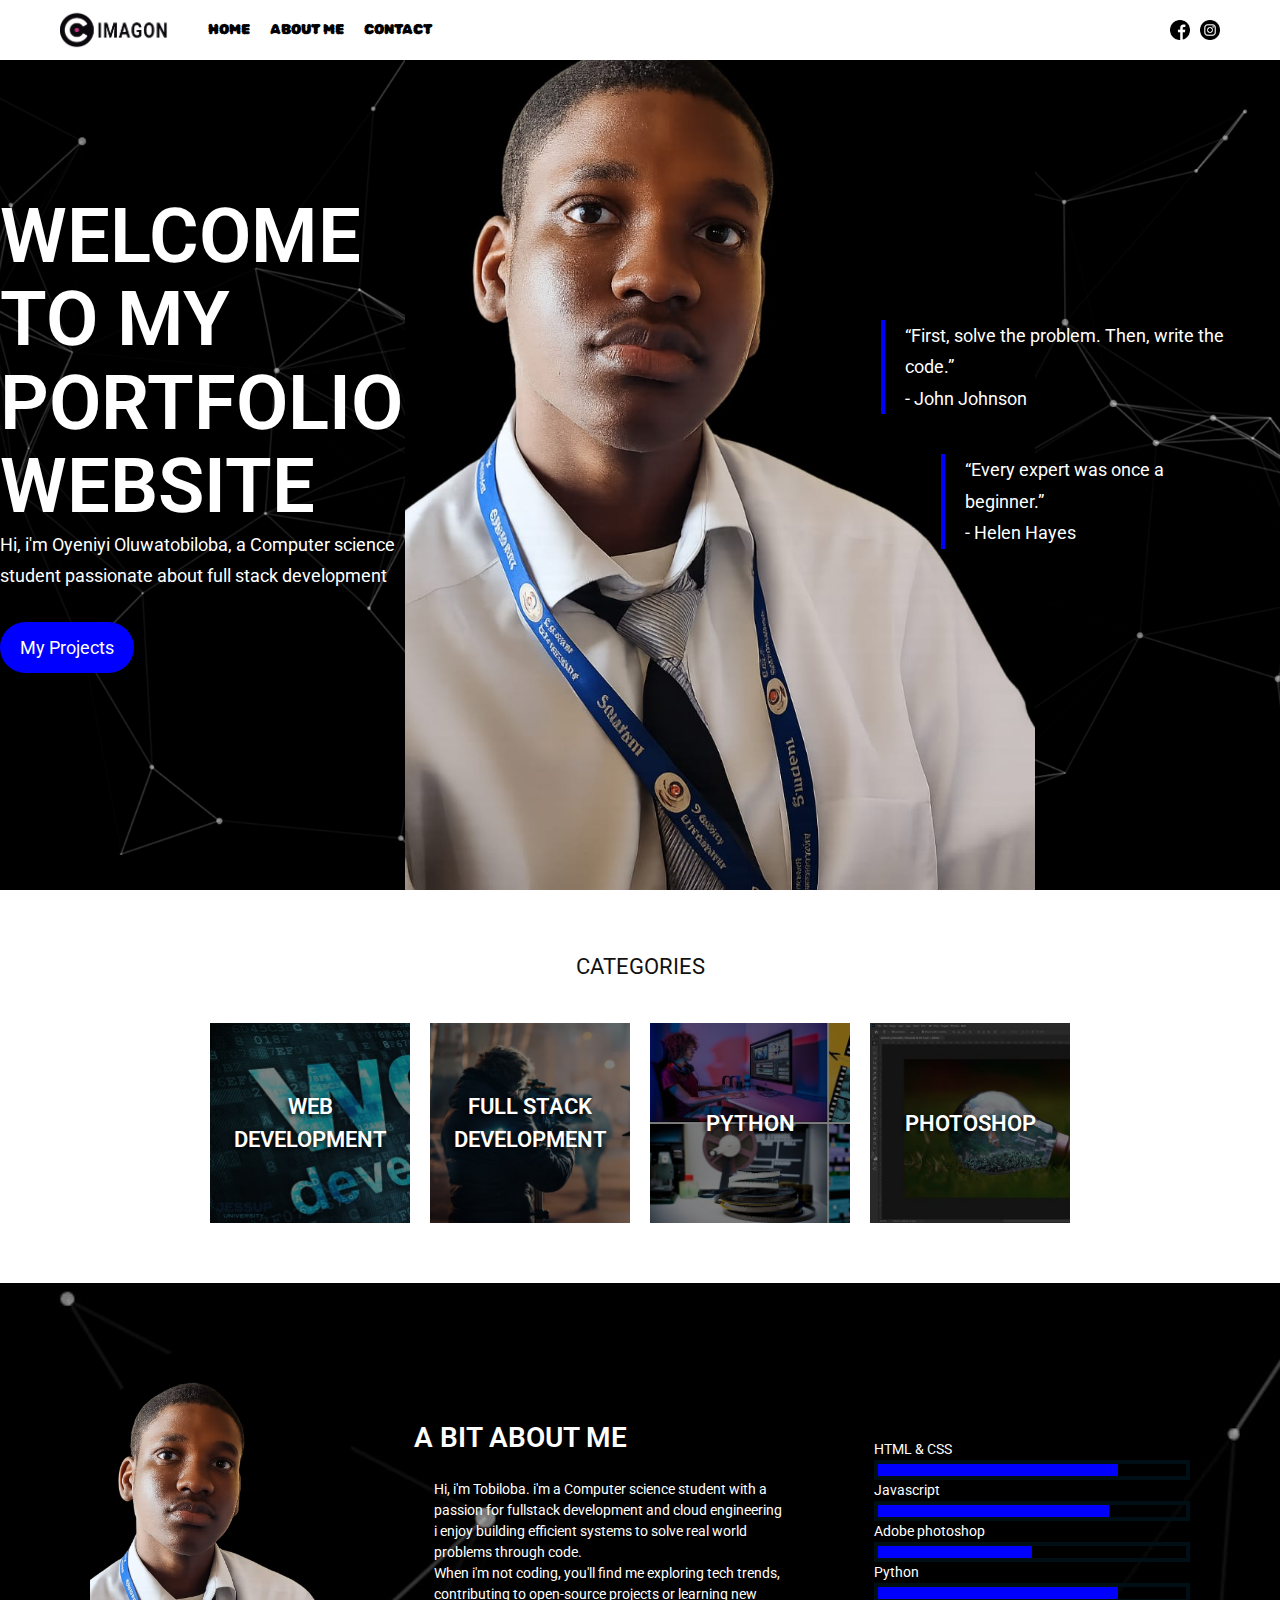
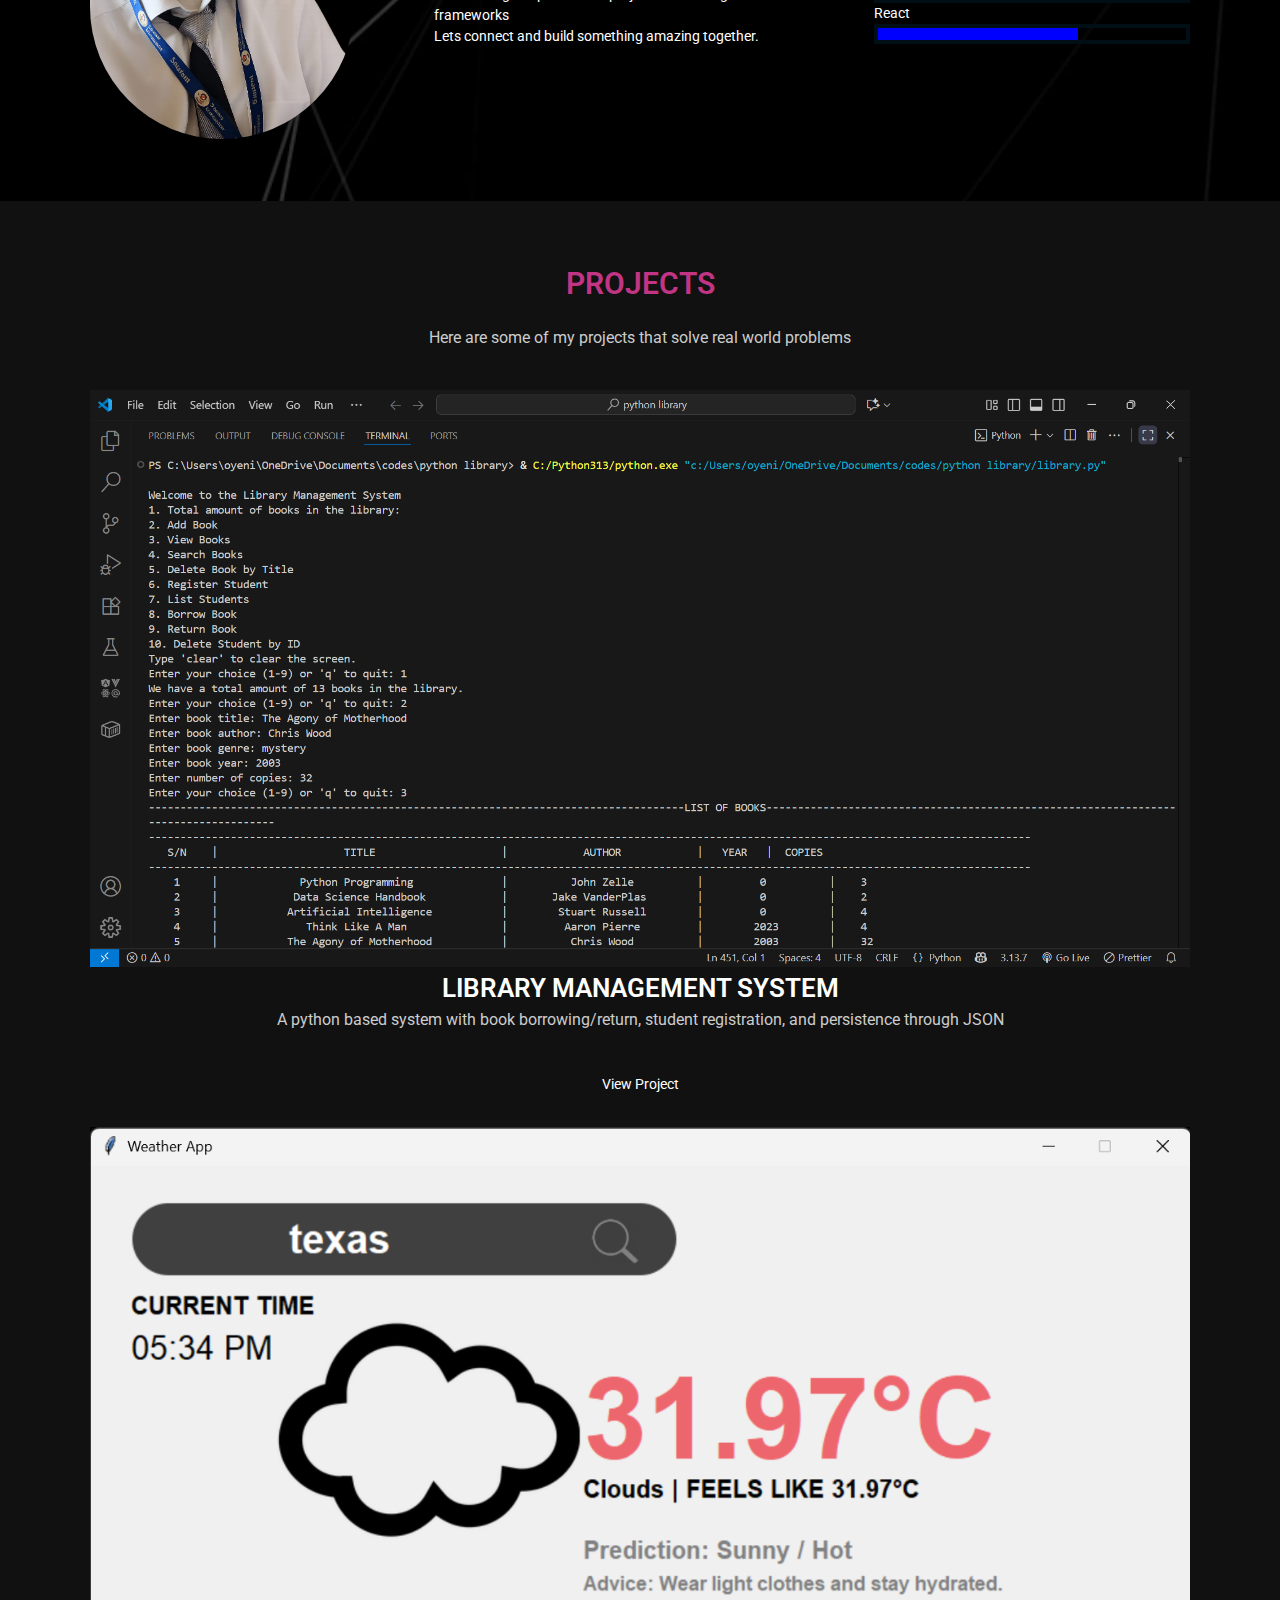
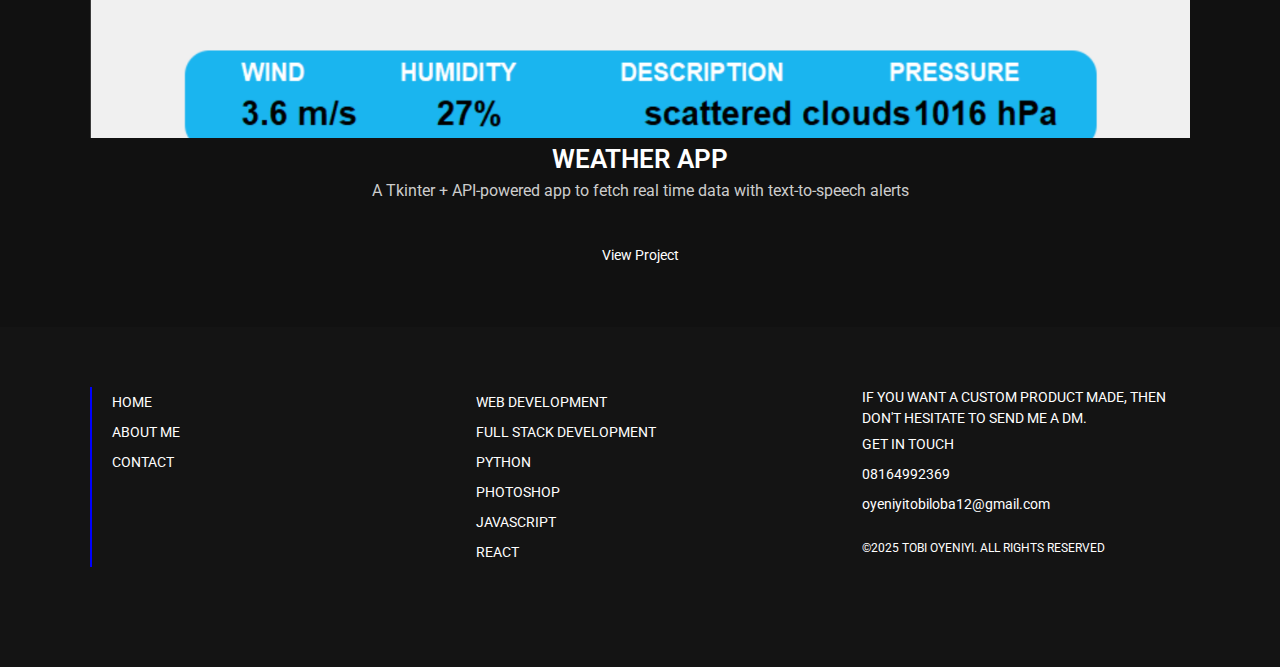
<file: index.html>
<!DOCTYPE html>
<html lang="en">
<head>
    <meta charset="UTF-8">
    <meta name="viewport" content="width=device-width, initial-scale=1.0">
    <title>Portfolio</title>
    <!--This is how we link to fonts using a cdn-->
    <link rel="preconnect" href="https://fonts.googleapis.com">
    <link rel="preconnect" href="https://fonts.googleapis.com">
    <link rel="preconnect" href="https://fonts.gstatic.com" crossorigin>
    <link href="https://fonts.googleapis.com/css2?family=Roboto:ital,wght@0,100..900;1,100..900&family=Rubik+Bubbles&display=swap" rel="stylesheet">
    <!--link to my stylesheets-->
    <link rel="stylesheet" href="reset.css">
    <link rel="stylesheet" href="main.css">
    <link rel="stylesheet" href="index.css">
</head>

<body>

    <!-- Burger menu start -->
     <nav class="burger-menu"> 
        <ul>
            <li><a href="index.html">HOME</a></li>
            <li><a href="#about">ABOUT ME</a></li>
            <li><a href="contact.html">CONTACT</a></li>
        </ul>

     </nav>

    <!-- Burger menu stop-->




    <!--The header of the website-->
    <header class="header-main">
        <div class="header-main-logo">
            <img src="images/logo (1).png" alt="imagon logo">
            <nav class="header-main-nav">
                <ul>
                    <li><a href="index.html">HOME</a></li>
                    <li><a href="#about">ABOUT ME</a></li>
                    <li><a href="contact.html">CONTACT</a></li>
                </ul>
            </nav>
        </div>
        <div class="header-main-sm">
    <!-- Facebook -->
    <a href="https://facebook.com/YOURUSERNAME" target="_blank">
        <div class="header-main-sm-fb"></div>
    </a>

    <!-- Instagram -->
    <a href="https://instagram.com/_toby_rama" target="_blank">
        <div class="header-main-sm-in"></div>
    </a>
    <div class="burger-menu-btn"></div>
    </div>
</header>
    <!--Hero section of my website-->
    <main>
        <div class="main-intro">
            <h1>Welcome <br> to my Portfolio <br> Website</h1>
            <p>Hi, i'm Oyeniyi Oluwatobiloba, a Computer science <br> student passionate  about full stack development</p>
            <a href="#projects">My Projects</a>
        </div>
         <div class="main-quotes">
            <p> “First, solve the problem. Then, write the code.” <br>- John Johnson</p>
            <p>“Every expert was once a beginner.” <br>- Helen Hayes</p>
            
        </div>
    </main>
     <!--The category section of my website-->
    <section class="index-category">
        <p>Categories</p>
        <a href= "#"class="index-category-box">
            <div class="dark-overlay"></div>
            <h3> Web development</h3>
        </a>
        <a href="#" class="index-category-box">
            <div class="dark-overlay"></div>
            <h3>Full stack development</h3>

        </a>
        <a  href="#" class="index-category-box">
            <div class="dark-overlay"></div>
            <h3> Python</h3>

        </a>
        <a href="#" class="index-category-box">
            <div class="dark-overlay"></div>
            <h3> Photoshop</h3>

        </a>



        
     </section>
     <!-- The about section of my website-->
      <section id="about" class="index-about">
        <div class="wrapper-main index-about-flex">
        <div class="index-about-image">
            <img src="images/background.jpg" alt=" portrait">
        </div>
        <div class="index-about-text">
            <h2> A bit about me</h2>
            <p>Hi, i'm Tobiloba. i'm a Computer science student with a passion for fullstack development  and cloud engineering<br>
            i enjoy building efficient systems to solve real world problems through code. <br>
            When i'm not coding, you'll find me exploring tech trends, contributing to open-source projects or learning new frameworks <br>
            Lets connect and build something amazing together. <br></p>
            
        </div>
        <div class="index-about-skill">
            <p>HTML & CSS</p>
            <div class="index-about-skill-bar">
                <div class="index-about-skill-bar-fill htmlcss"></div>
            </div>
            
            <p>Javascript</p>
            <div class="index-about-skill-bar">
                <div class="index-about-skill-bar-fill js"></div>
            </div>
            <p>Adobe photoshop</p>
            <div class="index-about-skill-bar">
                <div class="index-about-skill-bar-fill ps"></div>
            </div>
             <p>Python</p>
            <div class="index-about-skill-bar">
                <div class="index-about-skill-bar-fill python"></div>
            </div>
            <p>React</p>
            <div class="index-about-skill-bar">
                <div class="index-about-skill-bar-fill react"></div>
            </div>
            

            

        </div>
        </div>
      </section>

    <!-- Projects section -->
     <section id="projects" class="projects-section">
        <div class="wrapper-main">
            <h2>Projects</h2>
            <p>Here are some of my projects that solve real world problems</p>

            <div  class="projects-grid">
                <!-- 1st project -->
                 <div class="projects-card">
                    <img src="images/book_library.png" alt="Library system">
                    <h3>Library Management System</h3>
                    <p>A python based system with book borrowing/return, student registration, and persistence through JSON</p>
                    <a href="https://github.com/tobyramaa/Library-Management-System" target="_blank">View Project</a>

                 </div>

                <!-- 2nd project -->
                 <div class="projects-card">
                    <img src="images/weather_app.png" alt="Weather App Project">
                    <h3>Weather App</h3>
                    <p>A Tkinter + API-powered app to fetch real time data with text-to-speech alerts</p>
                    <a href="https://github.com/tobyramaa/Weather-App" target="_blank">View Project</a>
                    
                 </div>
            </div>
        </div>
     </section>



      <!-- The footer of the website -->
       <footer class="footer-main" >
       <div class="wrapper-main  footer">
       
            <div class="footer-sitemap">
                <ul>
                    <li> <a href="index.html">HOME</a></li>
                    <li> <a href="#about">ABOUT ME</a></li>
                    <li> <a href="contact.html">CONTACT</a></li>
                </ul>
                <ul>
                    <li> <a href="#">WEB DEVELOPMENT</a></li>
                    <li> <a href="#">FULL STACK DEVELOPMENT</a></li>
                    <li> <a href="#">PYTHON</a></li>
                    <li> <a href="#">PHOTOSHOP</a></li>
                    <li> <a href="#">JAVASCRIPT</a></li>
                    <li> <a href="#">REACT</a></li>
                    
                </ul>
                <ul>
                <li>
                    <p>if you want a custom product made, then don't hesitate to send me a dm.</p>
                </li>
                    <li> <a href="#">GET  IN TOUCH</a></li>
                    <li> <a href="#"> 08164992369</a></li>
                    <li> <a href="mailto:oyeniyitobiloba12@gmail.com">oyeniyitobiloba12@gmail.com</a></li>
                    <p class="copyright">&copy;2025 Tobi Oyeniyi. All rights reserved</p>
                </ul>
            </div>
        
        
            </div>
       </footer>
     
    <script src="js/main.js"></script>
</body>

</html>
</file>
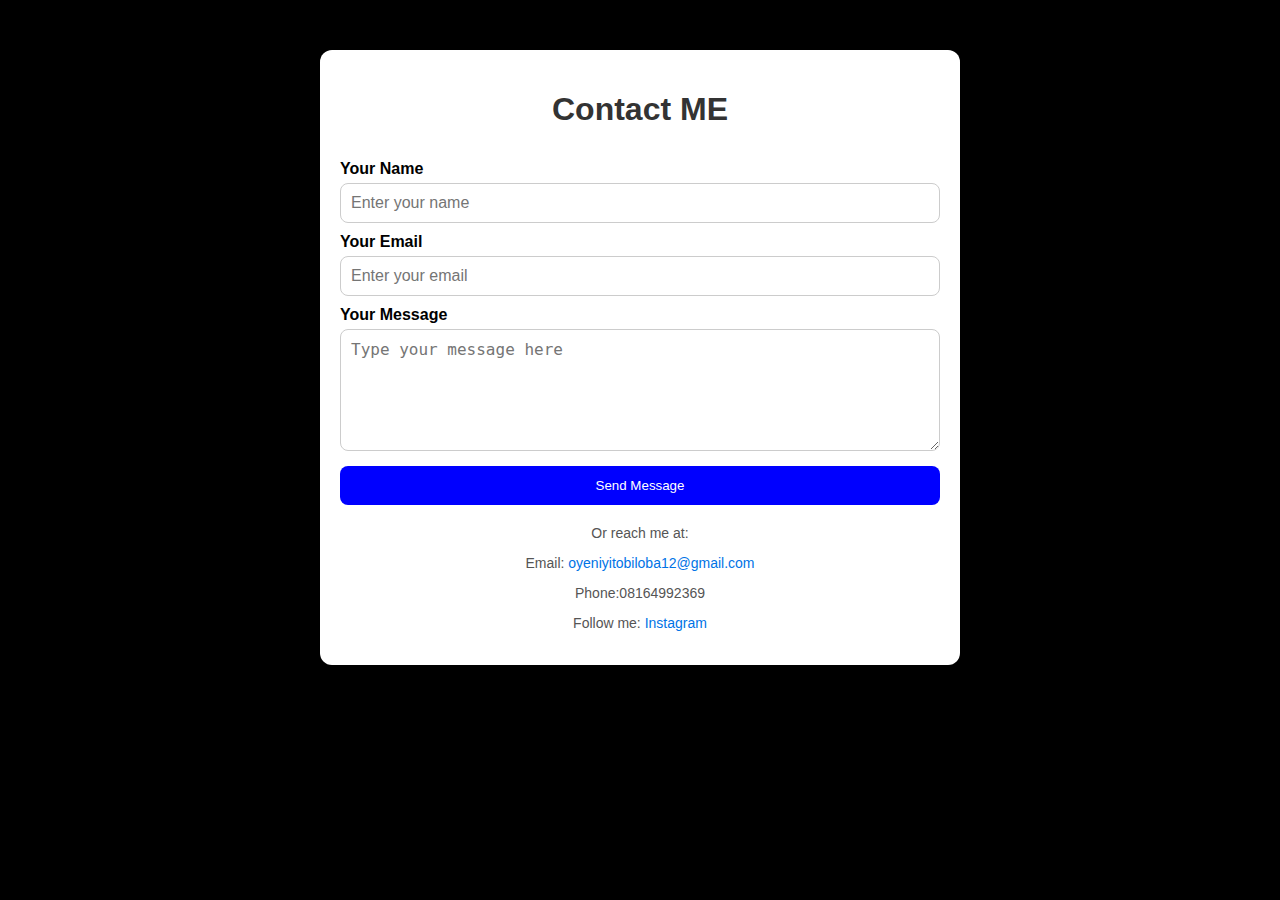
<file: contact.html>
<!DOCTYPE html>
<html lang="en">
<head>
    <meta charset="UTF-8">
    <meta name="viewport" content="width=device-width, initial-scale=1.0">
    <title>Document</title>
    <link rel="stylesheet" href="contact.css">
</head>
<body>
    <div class="container">
        <h1>Contact ME</h1>
        <form action="https://formspree.io/f/mgvlgzke" method="POST">

        
            <label for="Name">Your Name</label>
            <input type="text" id="name" name="name" placeholder="Enter your name" required>

            <label for="Email"> Your Email</label>
            <input type="text" id="email" name="email" placeholder="Enter your email" required>

            <label for="Message">Your Message</label>
            <textarea name="message" id="message" placeholder="Type your message here" required></textarea>

            <button type="submit">Send Message</button>
        </form>

        <p id="thank-you" style="display:none; color:green; font-weight:bold; margin-top:15px;">
    ✅ Thank you! Your message has been sent successfully.
        </p>

        <div class="contact-info">
            <p>Or reach me at:</p>
            <p>Email: <a href="mailto:oyeniyitobiloba12@gmail.com'">oyeniyitobiloba12@gmail.com</a></p>
            <p>Phone:08164992369</p>
            <p>Follow me:
                <a href="https://instagram.com/_toby_rama" target="_blank">Instagram</a>
            </p>
        </div>
    </div>
</body>
</html>
</file>
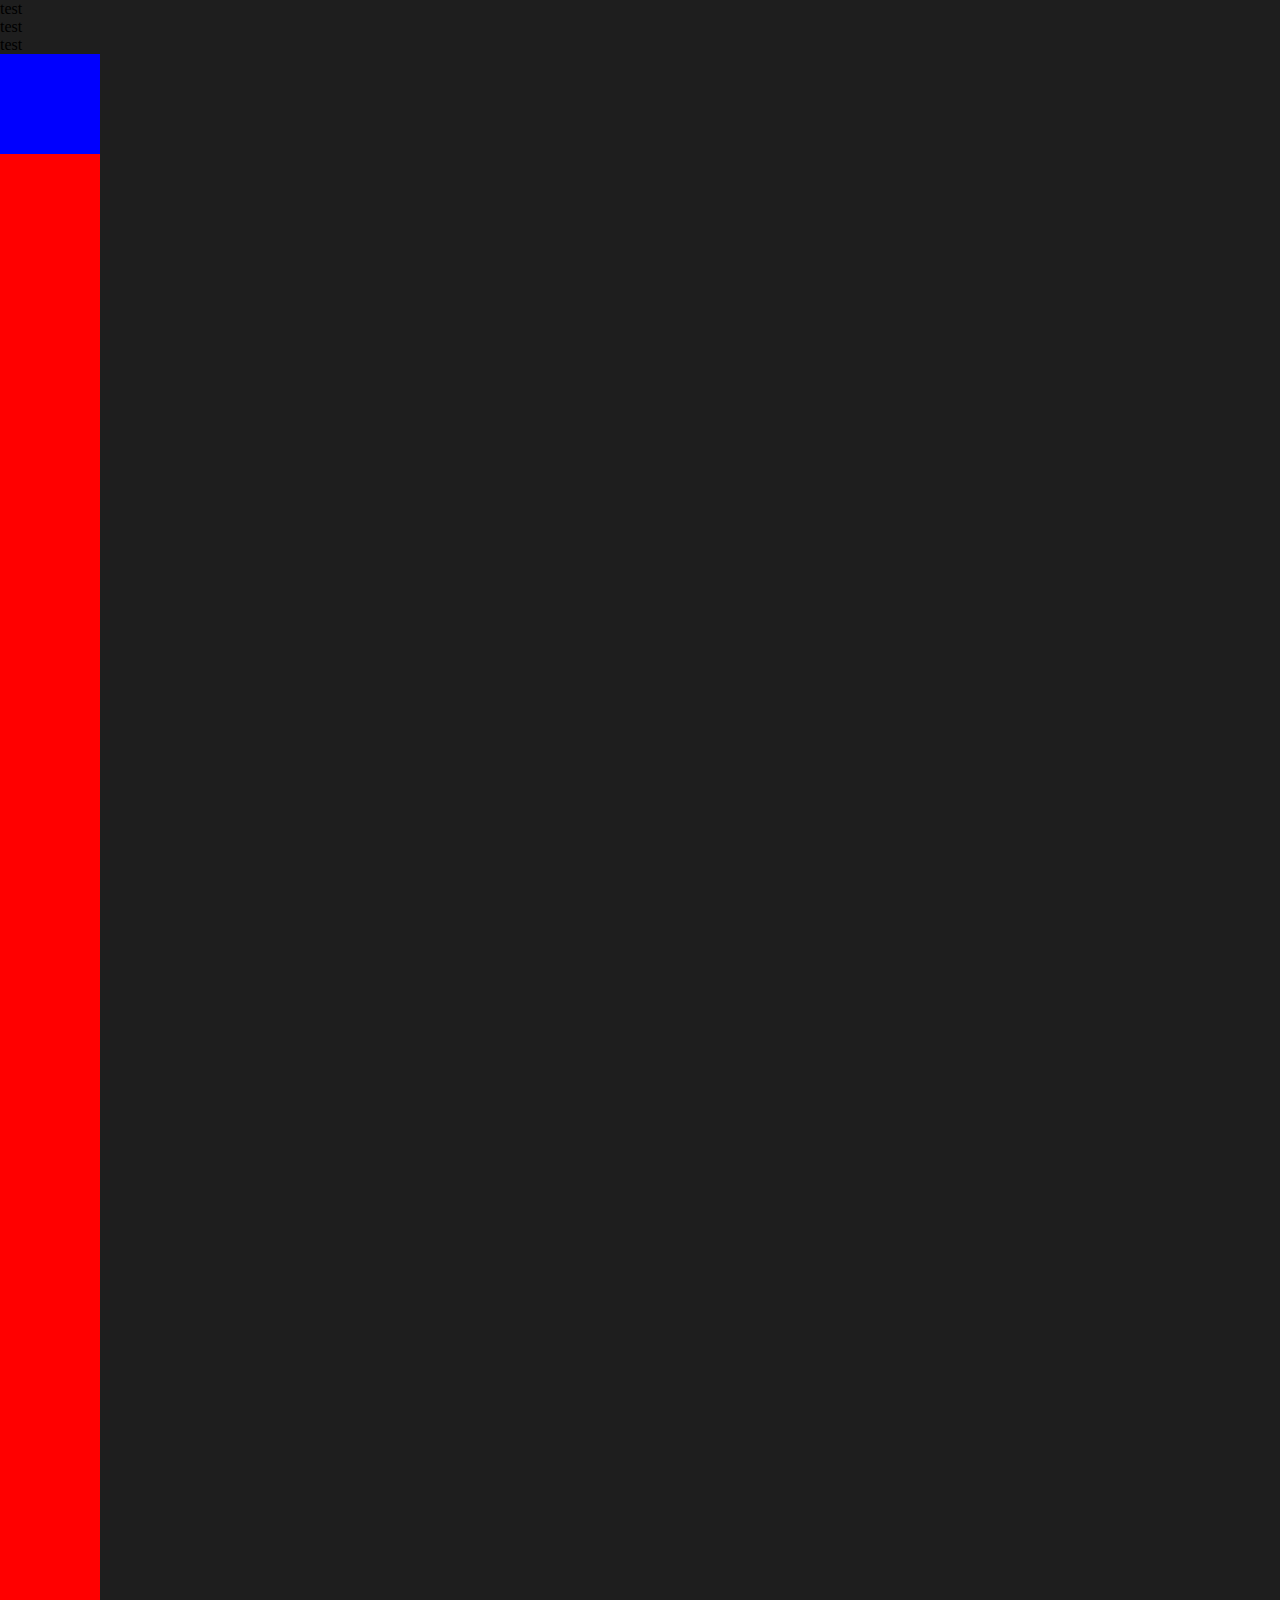
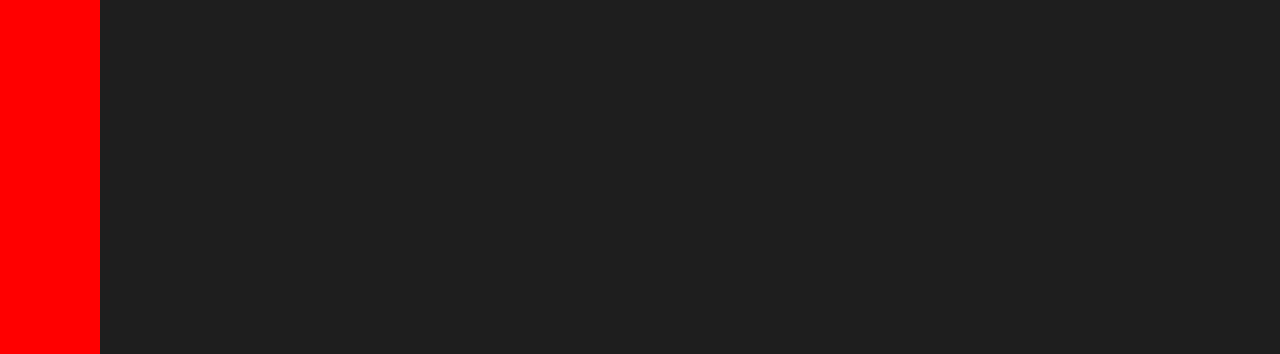
<file: test.html>
<!DOCTYPE html>
<html lang="en">
<head>
    <meta charset="UTF-8">
    <meta name="viewport" content="width=device-width, initial-scale=1.0">
    <title>Document</title>
    <link rel="stylesheet" href="reset.css">
    <link rel="stylesheet" href="test.css">
</head>
<body>
    <p>test</p>
    <p>test</p>
    <p>test</p>
    <div class="box"></div>
    <div class="container"></div>
    
</body>
</html>
</file>
<file: main.css>
:root{
    --site-colour-01: #c13584;
    --site-colour-01-hover: #9e2f6e;
}

html{
    font-size: 62.5%;
}

body{
    background-color:linear-gradient(135deg, #1e1e1e, #2a2a2a);
}
body::after{
    position: absolute;
    width: 0;
    height: 0;
    overflow: hidden;
    content: url(images/facebook-color.png) url(images/instagram-color.png);
    z-index: -1;
}

.wrapper-main{
    width: 1100px;
    margin: 0 auto;
}
h1{
    font-size: 2.6rem;
    line-height: 1.5;
    color: white;
    font-family: "Roboto", "cursive";
    font-weight: 600;
    text-transform: uppercase;
}
h2{
    font-size: 2.8rem;
    line-height: 1.5;
    color: white;
    font-family: "Roboto", "cursive";
    font-weight: 600;
    text-transform: uppercase;
}
h3{
    font-size: 2.6rem;
    line-height: 1.5;
    color: white;
    font-family: "Roboto", "cursive";
    font-weight: 600;
    text-transform: uppercase;
}
p{
    font-size: 1.4rem;
    line-height: 1.5;
    color: white;
    font-family: "Roboto", "cursive";
   
}
a{
    font-size: 1.4rem;
    line-height: 1.75;
    color: white;
    font-family: "Roboto", "cursive";
    cursor: pointer;

}
.header-main{
    position: fixed;
    top: 0;
    width: 100%;
    height: 60px;
    background-color:white;
    display: flex;
    justify-content: space-between;
    z-index: 1000;
}
.header-main-logo{
    width: fit-content;
    height: 100%;
    padding-left: 60px;
    display: flex;
    
    
}
.header-main-logo img{
    height: 40px;
    align-self: center;
    

}
.header-main-nav{
    width: fit-content;
    height: 100%;
   
}

.header-main-nav ul{
    list-style: none;
    margin-left: 30px;

}
.header-main-nav ul li{
    display: inline;
    float: left;
    
    
}
.header-main-nav ul li a {
    padding: 0 10px 0 10px;
    font-family: "Rubik Bubbles", cursive;
    line-height: 60px;
    color: black;
    display: block;
    height: 100%;
    
}
.header-main-nav ul li a:hover {
    color: #c13584;
    padding: 0 10px 0 10px;
    line-height: 60px;
    
}
.header-main-sm{
    width: fit-content;
    height: 100%;
    padding-right: 60px;
    display: flex;
    align-items: center;
    column-gap: 10px;
    
}
.header-main-sm-fb{
    width: 20px;
    height: 20px;
    background-image: url(images/facebook.png);
    background-repeat: no-repeat;
    background-size: cover;
    
}
.header-main-sm-fb:hover{
    background-image:url(images/facebook-color.png) ;
}
.header-main-sm-in:hover{
    background-image:url(images/instagram-color.png) ;
}


.header-main-sm-in{
    width: 20px;
    height: 20px;
    background-image: url(images/instagram.png);
    background-repeat: no-repeat;
    background-size: cover;
 
}

/* This is my footer */

.footer-main{
    width: 100%;
    padding: 60px 0 100px;
    background-color: #141414;

}
.footer-main-flex{

    display: flex;
    justify-content: center;
    flex-wrap: wrap;

}

.footer-sitemap {
    flex-basis: 100%;
    display: flex;
}

.footer-sitemap a{
    line-height: 30px;
}

.footer-sitemap a:hover{
    opacity: 0.6;
}

.footer-sitemap ul:nth-child(1){
    border-left: 2px solid blue;
    padding-left: 20px;
}

.footer-sitemap ul:nth-child(1), 
.footer-sitemap ul:nth-child(2) {
    flex-basis: 400px;
    
}

.footer-sitemap ul:nth-child(3){
    flex-basis: 340px;

}

.footer-sitemap p{
    text-transform: uppercase;
    
}


.footer-sitemap ul:nth-child(4){
    flex-grow: 1;

}

.footer-sitemap ul:nth-child(4) p{
    text-align: right;

}

.copyright{
    font-size: 1.2rem;
    line-height: 1.5;
    color: white;
    font-family: "Roboto", "cursive";
    text-transform: lowercase;
    margin-top: 20px;
}


.burger-menu{
    display: none;            /* hidden by default */
    position: absolute;       /* floats on top */
    top: 40px;                /* right below your fixed header (40px tall) */
    right: 0;
    width: 200px;
    background: white;
    flex-direction: column;
    box-shadow: 0 2px 5px rgba(0,0,0,0.15);
    z-index: 999;             /* keeps it above content */
}


.burger-menu-btn{
    display: none;
}
.burger-menu ul{
    display: none;
}
/* MOBILE VERSION */
@media  only screen and (max-width: 600px){



    .burger-menu-btn{
        display: block;
        margin-left: 10px;
        width: 50px;
        height: 50px;
        background-image: url(images/menus.png), url(images/close.png);
        background-size: cover;
        background-repeat: no-repeat;
        background-position: center, center left 50px;
    }

    .burger-menu{
        display: none;
        position: fixed;
        width: 100%;
        height: 100vh;
        z-index: 900;
        background-color: #111;

    }
    .burger-menu ul{
            width: 100%;
            height: calc(100vh- 60px);
            display: flex;
            flex-wrap: wrap;
            align-content: flex-start;

        
    }

    .burger-menu ul li{
            flex-basis: 100%;
            border-top: 2px solid #000;

        
    }

    .burger-menu ul li:last-child{
            border-bottom: 2px solid black;


        
    }

    .burger-menu ul li a{
            display: block;
            height: 100%;
            font-size: 3rem;
            padding:30px 0 ;
            flex-basis: 100%;
            text-align: center;

        
    }
    .wrapper-main{
        width: calc(100% - 40px);
    }

    .header-main-logo{
        padding-left: 20px;

    }

    .header-main-nav{
        display: none;

    }
    .header-main-sm{
        padding-right: 20px;
    }


    /* This is my footer */


    .footer-sitemap {
        flex-wrap: wrap;
        
    }

    .footer-sitemap ul:nth-child(1){
        border-left: none;
        padding-left: 0;
    }

    .footer-sitemap ul:nth-child(1), 
    .footer-sitemap ul:nth-child(2),
    .footer-sitemap ul:nth-child(3) {
        flex-basis: 100%;
        text-align: center;
        padding-bottom: 30px;
        
    }


    .footer-sitemap p{
        padding: 0 20px;
        
        
    }


    .footer-sitemap ul:nth-child(4) p{
        text-align: center;

    }


    
}
</file>
<file: index.css>
main{
    width: 100%;
    height: calc(100vh - 60px);
    background-color: #1A253A;
    margin-top: 50px;
    background-image: url(images/background.jpg), url(images/dark.jpg);
    background-size: 70vh, cover;
    background-repeat: no-repeat;
    background-position: bottom left calc((50% + 80px)), center;
    display: flex;
    justify-content: center;
    align-items: center;
    z-index: 100;
    column-gap:  240px;
    
    
}
main .main-intro h1{
    font-size: 7.6rem;
    line-height: 1.1;
    
   

}
main p{
    font-size: 1.8rem;
    line-height: 1.75;
    max-width: 500px;

}
main a{
    margin-top: 30px;
    font-size: 1.8rem;
    display: block;
    background-color: blue;
    padding: 10px 20px;
    width: fit-content;
    border-radius:  30px;
}
main a:hover{
    background-color: #1A253A;
    
}
main .main-quotes p{
    border-left: 4px solid blue;
    padding-left: 20px;
    margin: 40px;

}
main .main-quotes p:nth-child(2){
   margin-left: 100px;
}
main .main-intro{

    padding-bottom: 8vh;
}
main .main-quotes{
    padding-bottom: 8vh;
   

}
/* Category section */
.index-category{
    width: 100%;
    padding: 60px 0;
    background-color: white;
    display: flex;
    justify-content: center;
    column-gap: 20px;
    flex-wrap: wrap;

}

.index-category p{
    color: #111;
    text-align: center;
    padding-bottom: 40px;
    flex-basis: 100%;
    text-transform: uppercase;
   font-size: 2.2rem;


}
.index-category-box{
    width: 20rem;
    height: 20rem;
    background-color: #111;
    background-repeat: no-repeat;
    background-size: cover;
    display: flex;
    justify-content: center;
    align-items: center;
    position: relative;

}
.index-category-box:nth-child(2){
    background-image: url(images/webdev2.jpg);

}
.index-category-box:nth-child(3){
    background-image: url(images/movie\ production.jpg);
    

}
.index-category-box:nth-child(4){
    background-image: url(images/film\ editing1.jpg);


}
.index-category-box:nth-child(5){
    background-image: url(images/photoshop.jpg);

}
.dark-overlay{
    position: absolute;
    top: 0;
    right: 0;
    bottom: 0;
    left:  0;
    background-color: #000;
    opacity: 0.5;
    transition: all ease-in-out 200ms;
}

.index-category-box:hover .dark-overlay{
    opacity: 0;
    
}
.index-category-box h3{
    font-size: 2.2rem;
    line-height: 1.5;
    text-align: center;
    text-shadow: -2px 2px 4px #000;
    z-index: 100;

}

.projects-section {
  padding: 60px 20px;
  background: #111;
  color: white;
  text-align: center;
}

.projects-section h2 {
  font-size: 3rem;
  margin-bottom: 20px;
  color: #c13584;
}

.projects-section p {
  margin-bottom: 40px;
  font-size: 1.6rem;
  color: #ccc;
}

.projects-grid {
  display: flex;
  justify-content: center;
  gap: 30px;
  flex-wrap: wrap;
}

.project-card {
  background: #1e1e1e;
  padding: 20px;
  border-radius: 12px;
  width: 300px;
  text-align: left;
  box-shadow: 0 4px 10px rgba(0,0,0,0.4);
  transition: transform 0.3s ease;
}
/* about section*/
.index-about{
    width: 100%;
    padding: 60px 0;
    background-image:url(images/dark.jpg);

}

.index-about-flex{
    display: flex;
    justify-content: center;
    align-items: center;
    column-gap: 60px;
}
.index-about-image img{
    width: 300px;
    border-radius: 384px;

}
.index-about-text{
    flex-basis: 455px;
}
.index-about-text p{
    padding: 20px;

}
.index-about-text a{
    margin-top: 30px;
    font-size: 1.8rem;
    display: block;
    background-color: blue;
    padding: 10px 20px;
    width: fit-content;
    border-radius: 2px;

}
.index-about-text a:hover{
    background-color: #1A253A;
}
.index-about-skill{
    flex-basis: 360px;
}
.index-about-skill-bar{
    width: calc(100% -8px);
    height: 20px;
    border: 4px solid #000f16;
}
.index-about-skill-bar-fill{
    height: 100%;
    background-color: blue;
}

.htmlcss {
    width: 78%;
}
.js {
    width: 75%;
}

.ps {
    width: 50%;
}

.python {
    width: 78%;
}
.react{
    width: 65%;
}




/* MOBILE VERSION */
@media  only screen and (max-width: 600px){

    main{
    align-items: flex-end;

    
    }

    main .main-intro{
        padding-bottom: 8vh;
        
        
    }




    main .main-intro h1{
        font-size: 3.0rem;
        padding-left: 0.9rem;
        line-height: 1.25;
        text-align: left;
        
        
    
   

    }
    main p{
        text-align: center;
        padding-left: 0.9rem;
        font-size: 1.6rem;
        line-height: 1.75;
        font-weight: bold;
        text-align: left;

    }
    main a{
        margin: 1.0rem;
        
    }

    main .main-quotes p{
            display: none;
    }

/* CATEGORY SECTION */
    .index-category{
        padding: 40px 0 20px;
        row-gap: 10px;


}


    .index-category p{
        padding-bottom: 20px;



    }
    .index-category-box{
        width: calc(100% - 20px);
        height: 160px;
      

    }
    /* about section*/

    .index-about-flex{
        flex-wrap: wrap;
        row-gap: 20px;
    }

    .index-about-image{
        width: 60%;
        

    }
    .index-about-image img{
        width: 100%;
        

    }
    .index-about-text{
        flex-basis: 100%;
    }


    .index-about-text h2{
        text-align: center;

    }
    .index-about-text p{
        text-align: center;

    }
    .index-about-text a{
        margin: 0 auto 10px;
     

    }
}
</file>
<file: contact.css>
body{
    font-family: Arial, Helvetica, sans-serif;
    background-color: black;
    margin: 0;
    padding: 0;
}

.container{
    width: 90%;
    max-width: 600px;
    margin: 50px auto;
    background: #fff;
    padding: 20px;
    border-radius: 12px;
    box-shadow: 0 4px 8px rgba(0,0,0,0.1);

}
h1{
    text-align: center;
    color: #333;
}

form{
    display: flex;
    flex-direction: column;
}
label{
    margin: 10px 0 5px;
    font-weight: bold;
}

input, textarea{
    padding: 10px;
    border: 1px solid #ccc;
    border-radius: 8px;
    font-size: 16px;
}

textarea{
    resize: vertical;
    min-height: 100px;
}

button{
    margin-top: 15px;
    padding: 12px;
    background: blue;
    color:#fff;
    border: none;
    border-radius: 8px;
    cursor: pointer;


}

button:hover{
    background:#005bb5;
}

.contact-info{
    margin-top: 20px;
    text-align: center;
    font-size: 14px;
    color: #555;
}

.contact-info a{
    color: #0073e6;
    text-decoration: none;
}
</file>
<file: test.css>
body{
    background-color: #1e1e1e;
}
.box{
    position: sticky;
    top: 0px;
    width: 100px;
    height: 100px;
    background-color: blue;
  
}
.container{
    width: 100px;
    height: 200vh;
    background-color: red;
   
}
</file>
